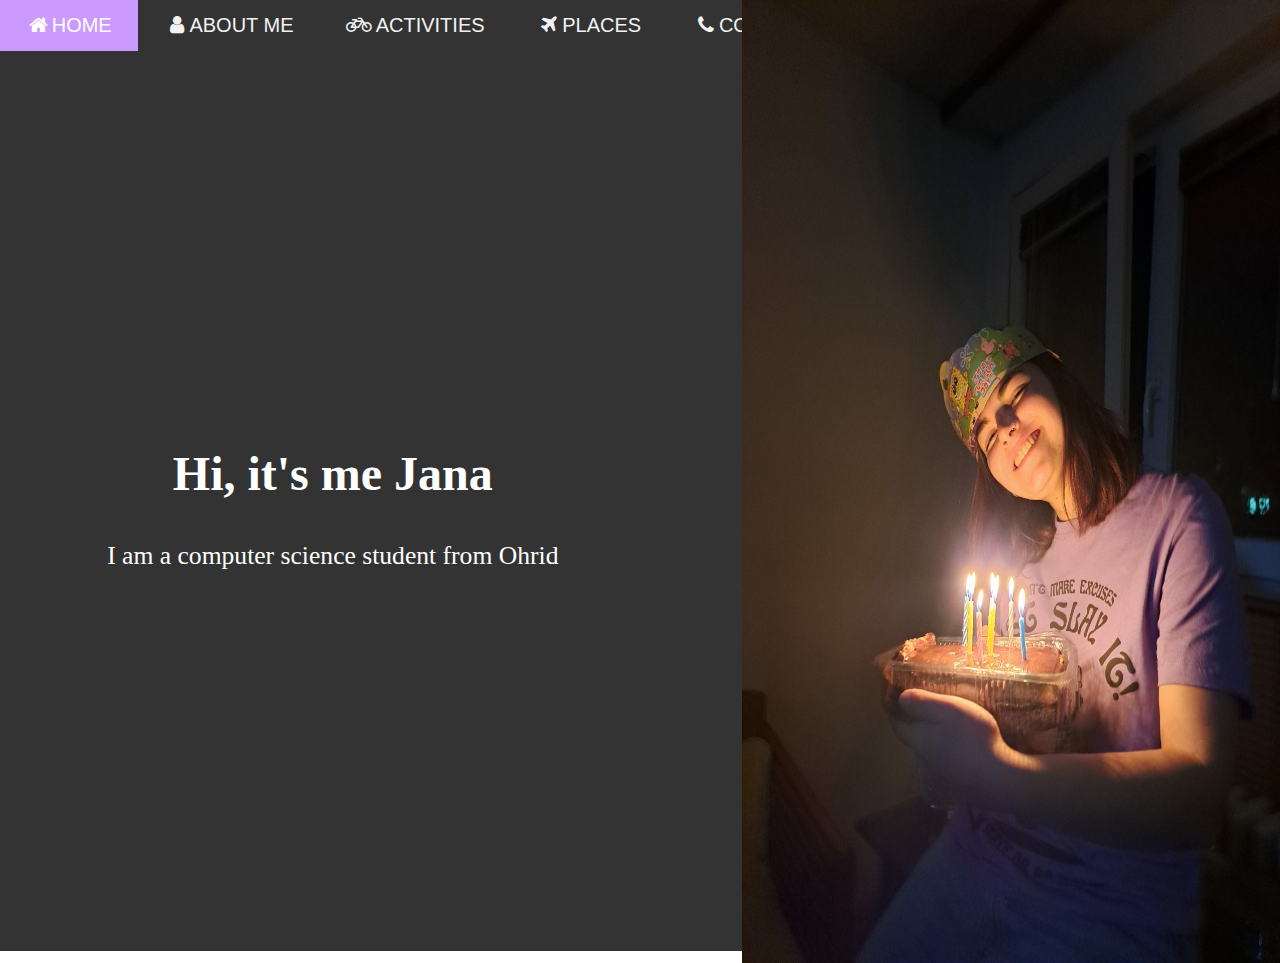
<file: index.html>
<!DOCTYPE html>
<html lang="en">
<head>
    <meta charset="UTF-8">
    <link rel="stylesheet" href="style.css">
    <title>Personal website</title>
    <link rel="stylesheet" href="https://cdnjs.cloudflare.com/ajax/libs/font-awesome/4.7.0/css/font-awesome.min.css">
</head>
<body>
<div class="nav">
    <a class="active" href="#index"><i class="fa fa-fw fa-home"></i>Home</a>
    <a href="aboutme.html"><i class="fa fa-fw fa-user"></i>About me</a>
    <a href="activities.html"><i class="fa fa-fw fa-bicycle"></i> Activities</a>
    <a href="places.html"><i class="fa fa-fw fa-plane"></i>Places</a>
    <a href="contact.html"><i class="fa fa-fw fa-phone"></i>Contact</a>
</div>
<section class="bgimage" id="home">
    <div class="container">
        <div class="row">
            <div class="col-lg-12 col-md-12 col-sm-12 col-xs-12 hero-text">
                <h2 class="hero_title">Hi, it's me Jana</h2>
                <p class="hero_desc">I am a computer science student from Ohrid</p>
            </div>
        </div>
        <img src="hero.jpg">
    </div>
</section>
</body>
</html>
</file>
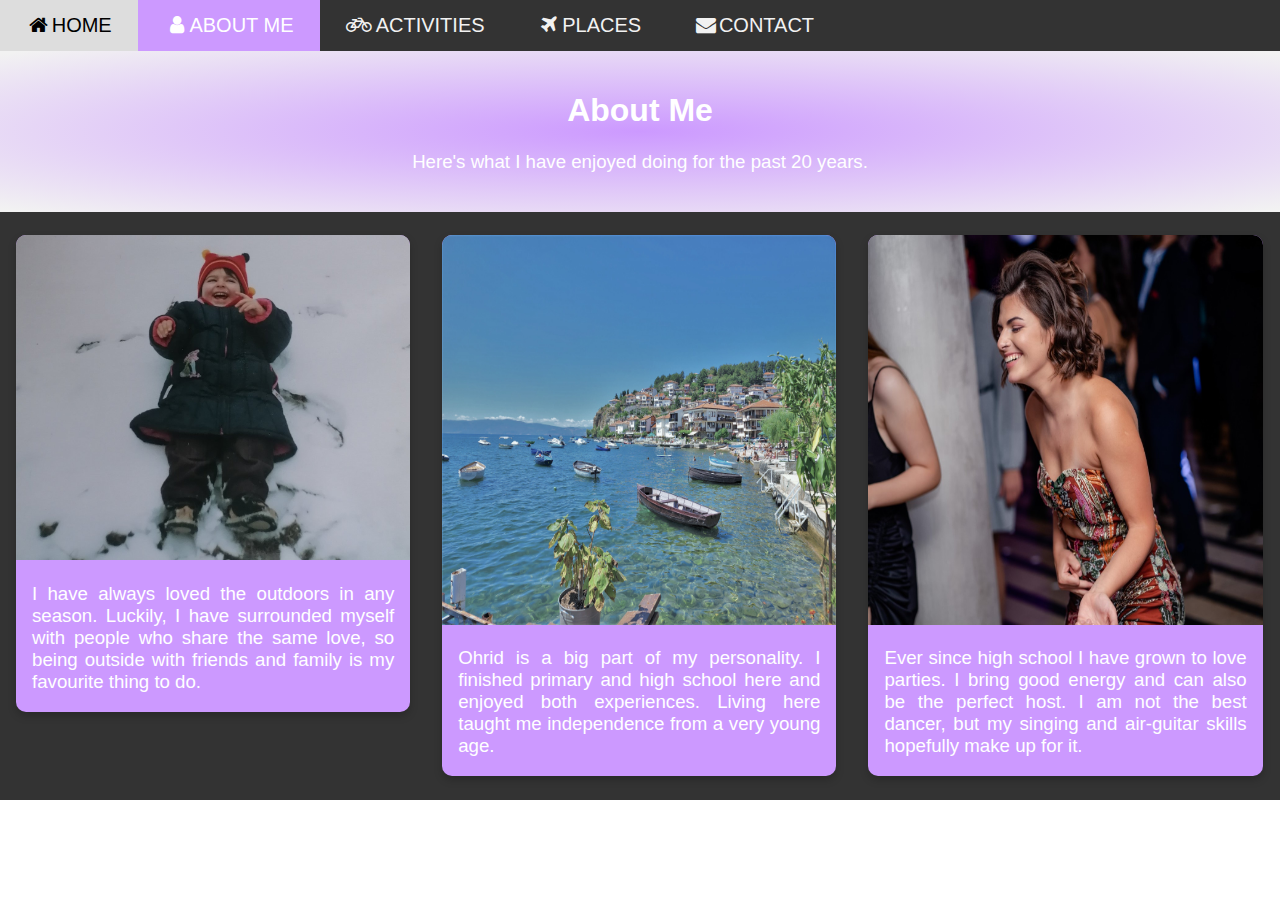
<file: aboutme.html>
<!DOCTYPE html>
<html lang="en">
<head>
    <meta charset="UTF-8">
    <title>About me</title>
    <link rel="stylesheet" href="style.css">
    <link rel="stylesheet" href="https://cdnjs.cloudflare.com/ajax/libs/font-awesome/4.7.0/css/font-awesome.min.css">
</head>
<body>
<div class="nav">
  <a  href="index.html"><i class="fa fa-fw fa-home"></i>Home</a>
  <a class="active"  href="#aboutme"><i class="fa fa-fw fa-user"></i>About me</a>
  <a href="activities.html"><i class="fa fa-fw fa-bicycle"></i> Activities</a>
  <a href="places.html"><i class="fa fa-fw fa-plane"></i>Places</a>
  <a href="contact.html"><i class="fa fa-fw fa-envelope"></i>Contact</a>
</div>
<div class="about">
    <h1>About Me</h1>
    <p>Here's what I have enjoyed doing for the past 20 years.</p>
</div>
<div class="me">
    <div class="row">
        <div class="column">
            <div class="card">
                <img src="prva.jpg" alt="Jana" style="width:100%">
                <div class="container-ab">
                    <p>I have always loved the outdoors in any season. Luckily, I have surrounded myself
                    with people who share the same love, so being outside with friends and family
                    is my favourite thing to do.</p>

                </div>
            </div>
        </div>

        <div class="column">
            <div class="card">
                <img src="ohrid.jpg" alt="Lake" style="width:100%; height:390px">
                <div class="container-ab">
                    <p>Ohrid is a big part of my personality. I finished primary and high school here and enjoyed
                    both experiences. Living here taught me independence from a very young age.
                    </p>
                </div>
            </div>
        </div>

        <div class="column">
            <div class="card">
                <img src="now.jpg" alt="John" style="width:100%; height: 390px">
                <div class="container-ab">
                    <p>Ever since high school I have grown to love parties. I bring good energy and can also be
                    the perfect host. I am not the best dancer, but my singing and air-guitar skills hopefully make up
                    for it.</p>
                </div>
            </div>
        </div>
    </div>
</div>


</body>
</html>
</file>
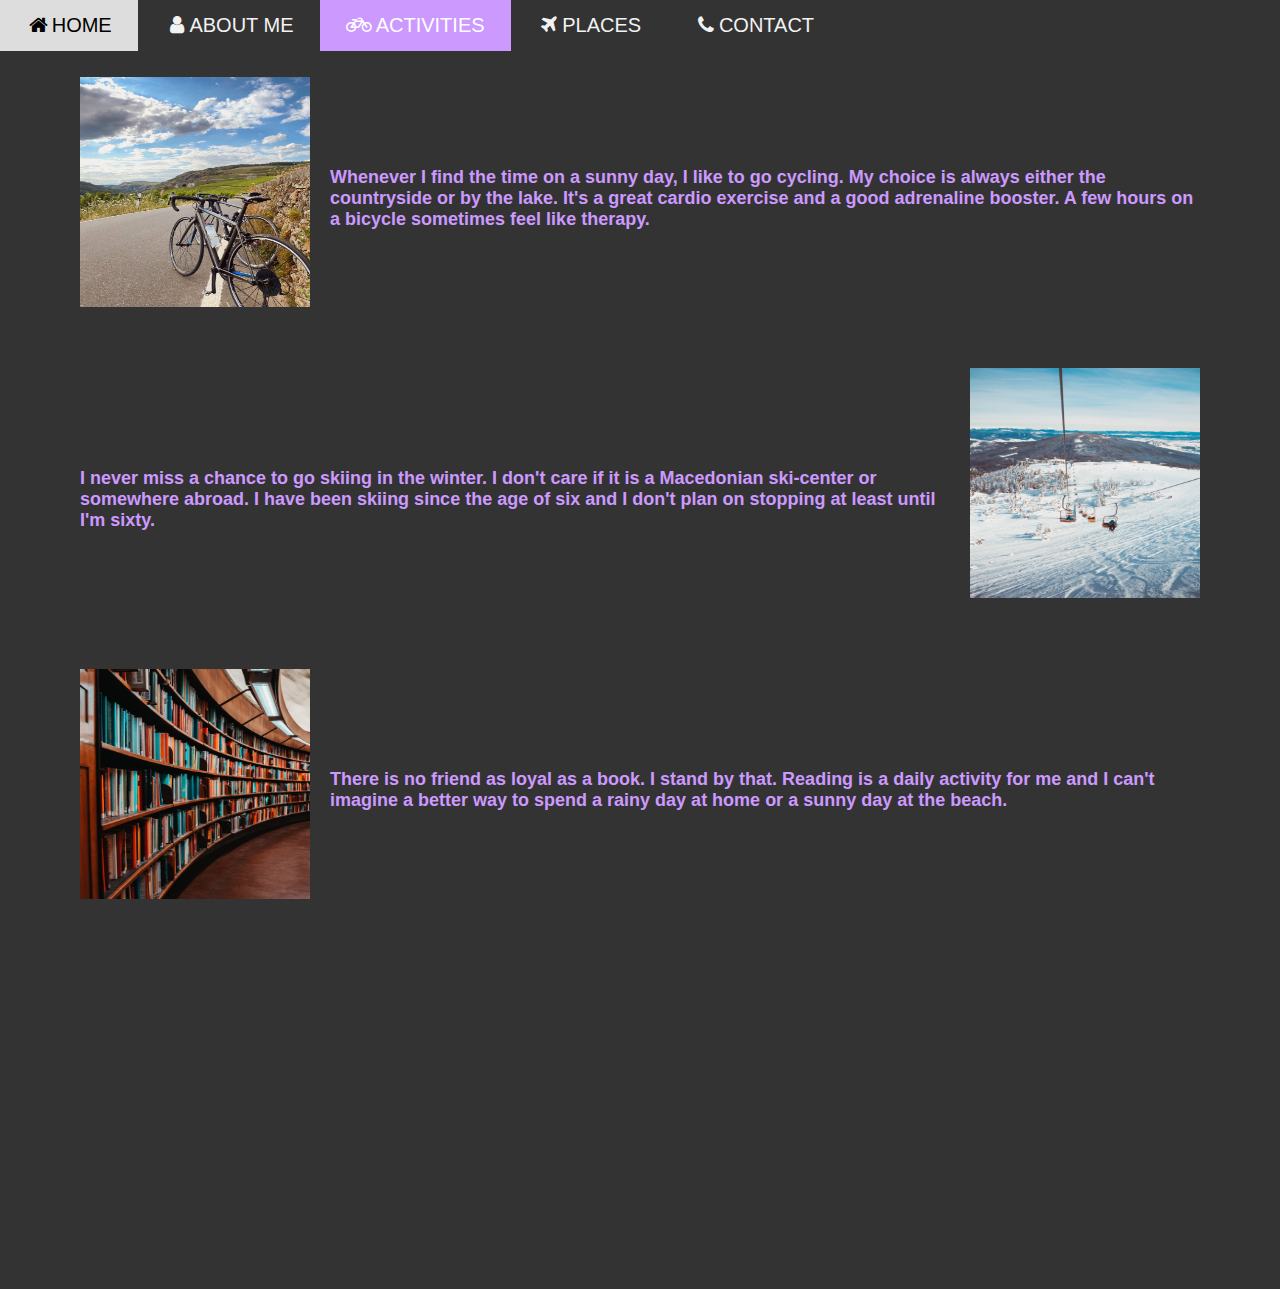
<file: activities.html>
<!DOCTYPE html>
<html lang="en">
<head>
    <meta charset="UTF-8">
    <title>Activities</title>
    <link rel="stylesheet" href="style.css">
    <link rel="stylesheet" href="https://cdnjs.cloudflare.com/ajax/libs/font-awesome/4.7.0/css/font-awesome.min.css">
</head>
<body>
<div class="nav">
    <a  href="index.html"><i class="fa fa-fw fa-home"></i>Home</a>
    <a  href="aboutme.html"><i class="fa fa-fw fa-user"></i>About me</a>
    <a  class="active" href="#activities"><i class="fa fa-fw fa-bicycle"></i> Activities</a>
    <a href="places.html"><i class="fa fa-fw fa-plane"></i>Places</a>
    <a href="contact.html"><i class="fa fa-fw fa-phone"></i>Contact</a>
</div>

<div class="main">
    <div class="cycle">

            <img src="bike.jpg">
        <p>
            Whenever I find the time on a sunny day, I like to go cycling.
            My choice is always either the countryside or by the lake.
            It's a great cardio exercise and a good adrenaline booster.
            A few hours on a bicycle sometimes feel like therapy.
        </p>
    </div>
    <div class="ski">

        <img src="ski.jpg">
        <p>
            I never miss a chance to go skiing in the winter. I don't care
            if it is a Macedonian ski-center or somewhere abroad. I have been
            skiing since the age of six and I don't plan on stopping at least
            until I'm sixty.
        </p>
    </div>
    <div class="read">

        <img src="book.jfif">
        <p>
            There is no friend as loyal as a book. I stand by that. Reading is
            a daily activity for me and  I can't imagine a better way to spend a rainy day at home or
            a sunny day at the beach.
        </p>
    </div>
</div>

</body>
</html>
</file>
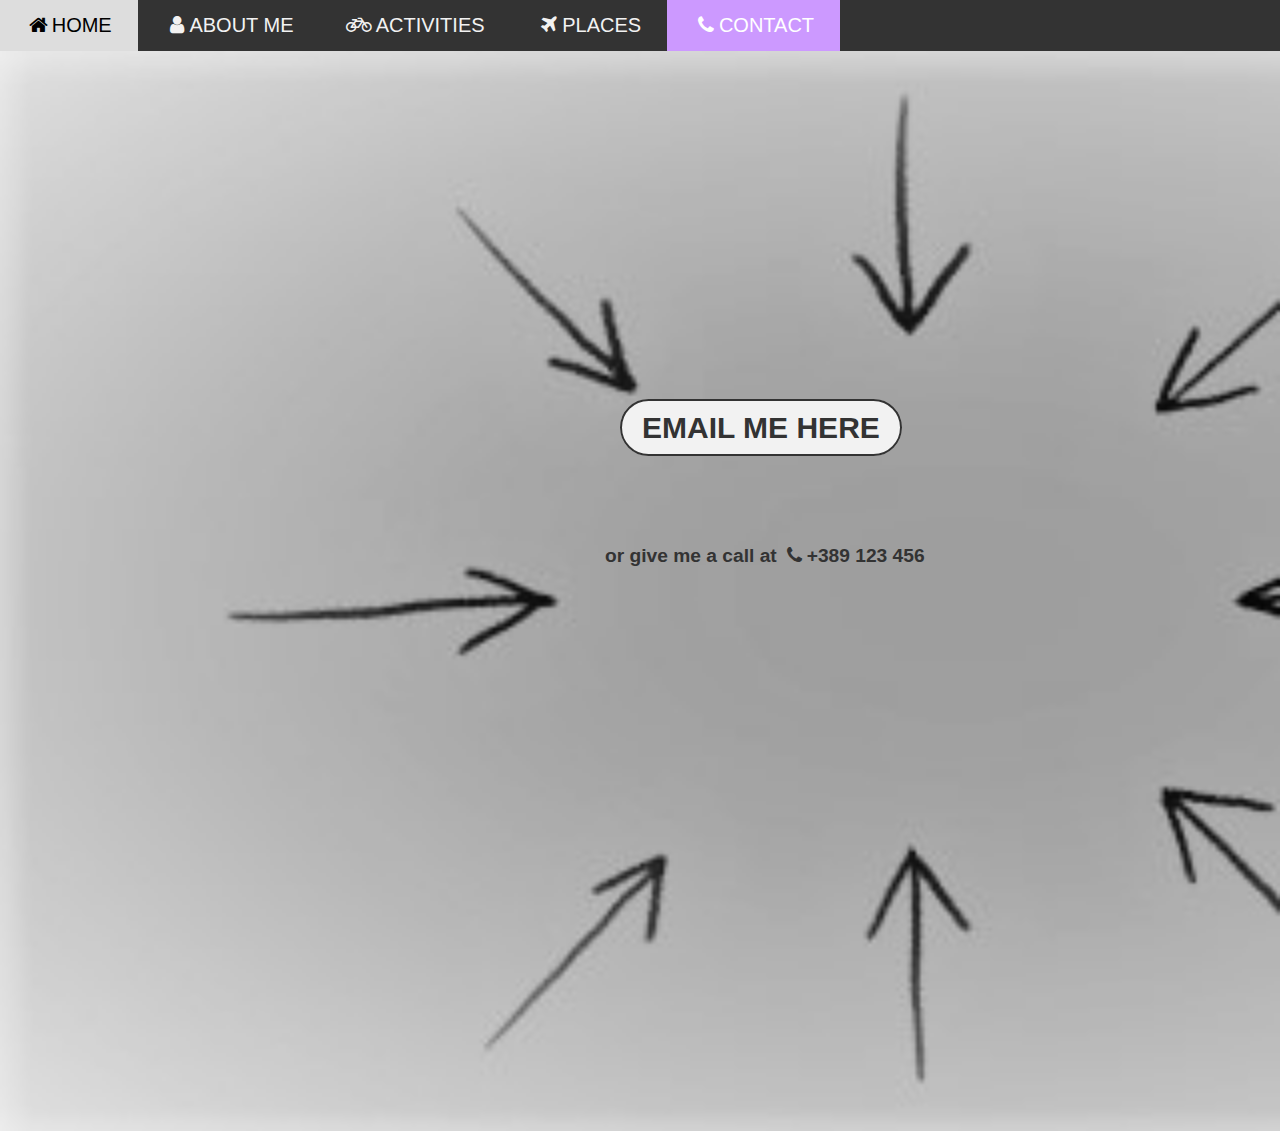
<file: contact.html>
<!DOCTYPE html>
<html lang="en">
<head>
    <meta charset="UTF-8">
    <title>Contact</title>
    <link rel="stylesheet" href="style.css">
    <link rel="stylesheet" href="https://cdnjs.cloudflare.com/ajax/libs/font-awesome/4.7.0/css/font-awesome.min.css">
</head>
<body>
<div class="nav">
  <a href="index.html"><i class="fa fa-fw fa-home"></i>Home</a>
  <a href="aboutme.html"><i class="fa fa-fw fa-user"></i>About me</a>
  <a href="activities.html"><i class="fa fa-fw fa-bicycle"></i> Activities</a>
  <a href="places.html"><i class="fa fa-fw fa-plane"></i>Places</a>
  <a class="active" href="#contact"><i class="fa fa-fw fa-phone"></i>Contact</a>
</div>
<div class="email">
    <a href="mailto:petreska3@hotmail.com">Email me here</a>
    <br>
    <span class="call">
        or give me a call at <i class="fa fa-fw fa-phone"></i>+389 123 456
    </span>
</div>

</body>
</html>
</file>
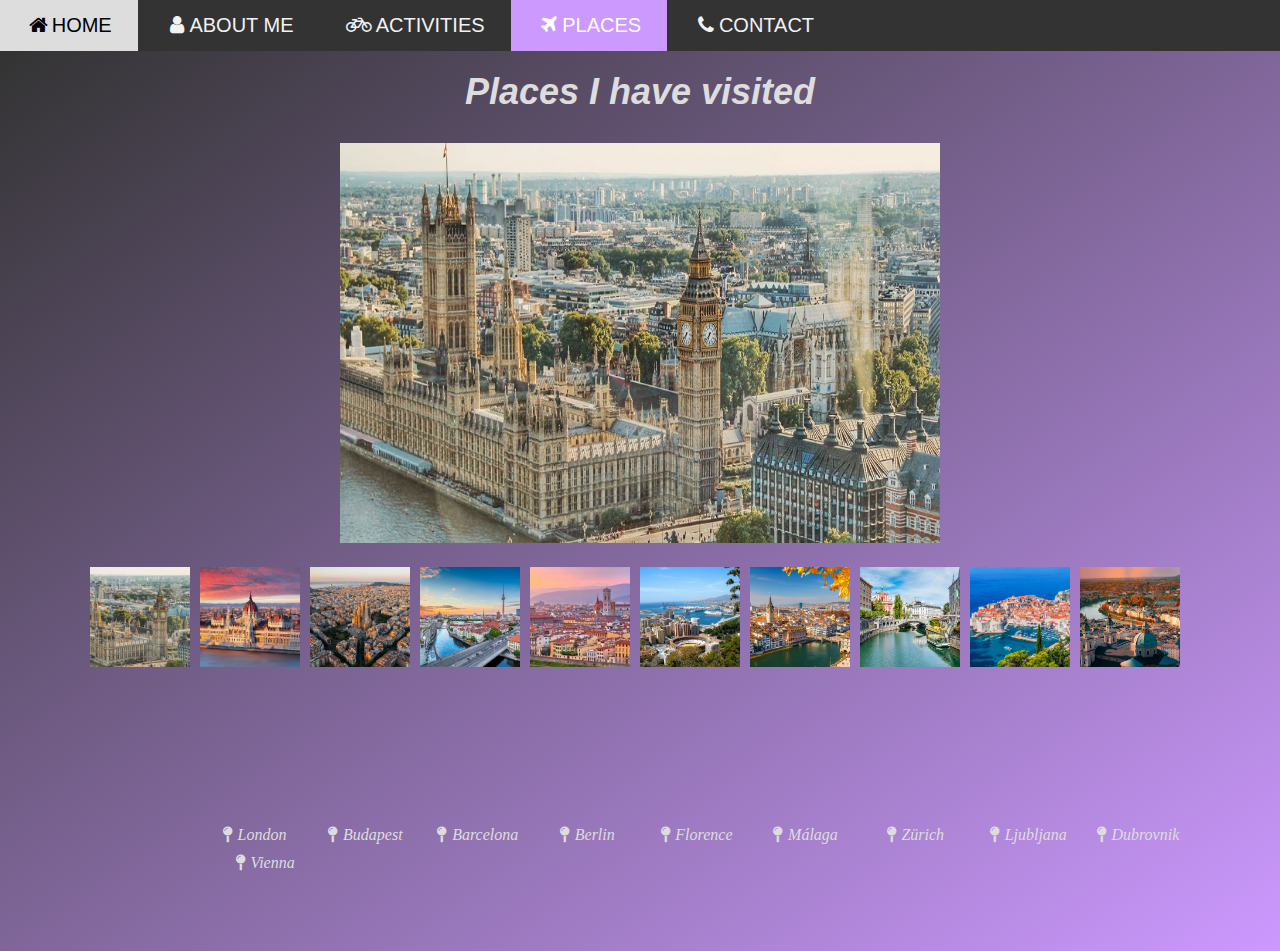
<file: places.html>
<!DOCTYPE html>
<html lang="en">
<head>
    <meta charset="UTF-8">
    <title>Places</title>
    <link rel="stylesheet"  href="style.css">
    <link rel="stylesheet" href="https://cdnjs.cloudflare.com/ajax/libs/font-awesome/4.7.0/css/font-awesome.min.css">
</head>
<body>
<div class="nav">
  <a  href="index.html"><i class="fa fa-fw fa-home"></i>Home</a>
  <a  href="aboutme.html"><i class="fa fa-fw fa-user"></i>About me</a>
  <a  href="activities.html"><i class="fa fa-fw fa-bicycle"></i> Activities</a>
  <a class="active" href="#places"><i class="fa fa-fw fa-plane"></i>Places</a>
  <a href="contact.html"><i class="fa fa-fw fa-phone"></i>Contact</a>
</div>
<div class="intro">
    <h2>Places I have visited</h2>
    <div id="image-gallery">
        <img id="current-image" src="images/image1.jpg" alt="Image 1">
        <div id="image-thumbs"></div>
    </div>
</div>
<ul class="cities">
    <li><i class="fa fa-fw fa-map-pin"></i>London</li>
    <li><i class="fa fa-fw fa-map-pin"></i>Budapest</li>
    <li><i class="fa fa-fw fa-map-pin"></i>Barcelona</li>
    <li><i class="fa fa-fw fa-map-pin"></i>Berlin</li>
    <li><i class="fa fa-fw fa-map-pin"></i>Florence</li>
    <li><i class="fa fa-fw fa-map-pin"></i>Málaga</li>
    <li><i class="fa fa-fw fa-map-pin"></i>Zürich</li>
    <li><i class="fa fa-fw fa-map-pin"></i>Ljubljana</li>
    <li><i class="fa fa-fw fa-map-pin"></i>Dubrovnik</li>
    <li><i class="fa fa-fw fa-map-pin"></i>Vienna</li>

</ul>
<script src="script.js"></script>
</body>
</html>
</file>
<file: style.css>
.nav {
    background-color: #333;
    overflow: hidden;
}
.nav a {
    float: left;
    color: #f2f2f2;
    text-align: center;
    padding: 14px 26px;
    text-decoration: none;
    text-transform: uppercase;
    font-size: 20px;
    font-weight: normal;
    font-family: sans-serif;
}
.nav a:hover {
    background-color: #ddd;
    color: black;
}
.nav a.active {
    background-color: #CC99FF;
    color: white;
}
.bgimage {
    height:100vh;
    background: #333333;
    background-size: contain;
    position:relative;

}
.hero_title {
    font-size: 3rem;
}
.hero_desc {
    font-size: 1.6rem;
}
.hero-text {
    font-family: "Lucida Sans";
    text-align: center;
    position: absolute;
    top: 50%;
    left: 26%;
    transform: translate(-50%, -50%);
    color: white;
}
.container img{
    float: right;
    margin-top: -51px;
    height: 107vh;
    width: 42%;
}
body {
    font-family: Arial, Helvetica, sans-serif;
    margin: 0;
}

html {
    box-sizing: border-box;
}

*, *:before, *:after {
    box-sizing: inherit;
}

.column {
    float: left;
    width: 33.3%;
    margin-bottom: 16px;
    padding: 0 8px;
}

.card {
    box-shadow: 0 4px 8px 0 rgba(0, 0, 0, 0.2);
    margin: 8px;
}

.about {
    padding: 20px;
    text-align: center;
    background: radial-gradient( #CC99FF ,#f2f2f2 98%);
    color: white;
}
.me{
    background: #333333;
    padding-top: 15px;
}
.container-ab {
    padding: 0 16px;
    color: white;
    text-align: justify;
}
.card{
    background: #CC99FF;
    border-radius:10px 10px;
}
.container-ab::after, .row::after {
    content: "";
    clear: both;
    display: table;
}

.title {
    color: grey;
}

.button {
    border: none;
    outline: 0;
    display: inline-block;
    padding: 8px;
    color: white;
    background-color: #000;
    text-align: center;
    cursor: pointer;
    width: 100%;
}


.card img{
    border-radius: 10px 10px 0 0;
}
#act{
    text-align: center;
    color: #333333;
}
.cycle img{
    height: 230px;
    width: 230px;
    margin: 10px 20px;
    float: left;
}
.main{
    margin-top: -22px;
    height: 140vh;
    background: #333;
    color: #CC99FF;
    padding-right: 60px;
    padding-left: 60px;
    padding-top: 20px;
}
.main p{
    padding: 100px 20px 20px 20px;
    font-size: 18px;
    font-weight: bolder;
}
.ski img{
    height: 230px;
    width: 230px;
    margin: 100px 20px 10px 20px;
    float: right;
}
.ski p, .read p{
    padding-top: 200px;
}
.read img{
    height: 230px;
    width: 230px;
    margin: 100px 20px;
    float: left;
}
.intro {
    margin-top: -30px;
    background: linear-gradient(to bottom right, #333, #CC99FF);
    text-align: center;
    font-family: Arial;
    height: 100vh;
}

.intro h2 {
    color: #dddddd;
    font-size: 36px;
    padding-top: 20px;
    font-weight: bold;
    font-family: sans-serif;
    font-style: italic;
}

p {
    font-size: 14pt;
}

#image-gallery {
    width: 600px;
    margin: 0 auto;
}

#current-image {
    width: 100%;
    height: 400px;
}

#image-thumbs {
    display: flex;
    justify-content: center;
    margin-top: 20px;
}

.thumb {
    width: 100px;
    height: 100px;
    object-fit: cover;
    margin-right: 10px;
    cursor: pointer;
}
.cities{
    list-style-type: none;
    margin-left: 167px;
    margin-top: -130px;


}
.cities li{
    float: left;
    padding: 5px 10px;
    color: #dddddd;
    font-family: "Snell Roundhand";
    font-style: italic;
}

li:nth-child(2){
    padding-left: 26px;
}
li:nth-child(3){
    padding-left: 19px;
}
li:nth-child(4){
    padding-left: 26px;
}
li:nth-child(5){
    padding-left: 30px;
}
li:nth-child(6){
    padding-left: 25px;
}
li:nth-child(7){
    padding-left: 33px;
}
li:nth-child(8){
    padding-left: 30px;
}
li:nth-child(9){
    padding-left: 14px;
}
li:nth-child(10){
    padding-left: 23px;
}
.email a{
    text-decoration: none;
    color:  #333333;
    background-color: #f2f2f2;
    font-size: 30px;
    font-weight: bolder;
    text-transform: uppercase;
    padding: 10px 20px;
    border-radius: 5000px;
    border: #333333 solid 2px;
}
.email a:hover{
    color: #CC99FF;
    transform: scale(1.2);
}
.email{
    background: url("arrows.jpg") no-repeat;
    background-size: cover;
    background-color: #CC99FF;
    height: 120vh;
    padding-top: 360px;
    padding-left: 620px;
}
.call{
    color: #333333;
    font-size: larger;
    font-weight: bold;
    position: relative;
    top: 100px;
    right: 15px;
}
</file>
